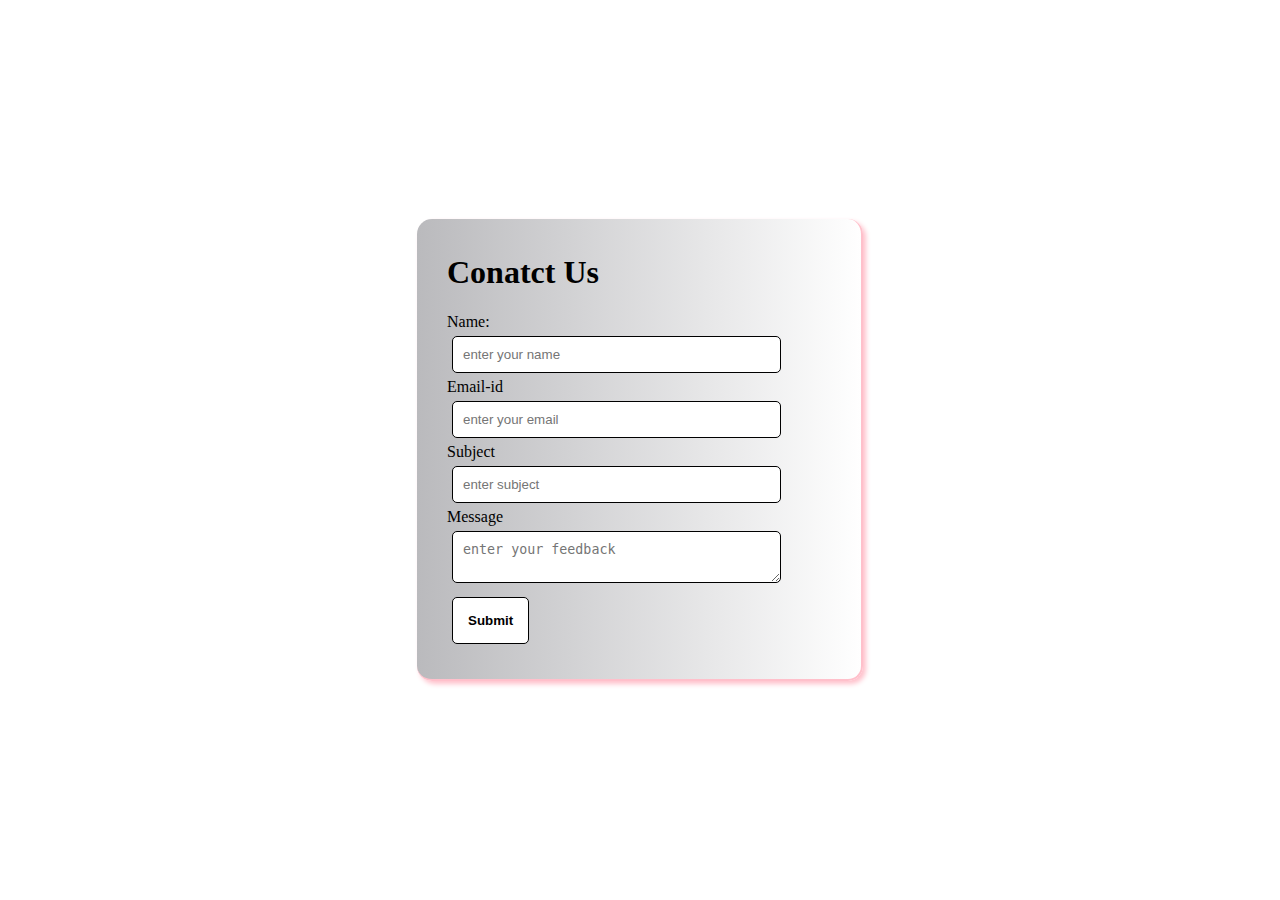
<file: Contact Us Page/index.html>
<!doctype html>
<html>
<head>
<meta charset="utf-8">
<title>Homepage</title>
<link rel="stylesheet" type="text/css" href="style.css">
</head>
<body>

<div class="drag">
<div class="feedback">
<h1 id="form-contact">Conatct Us</h1>
<form action="#">
<label for="name">Name:</label>
<input id="rname" type="text" name="name" placeholder="enter your name">
<label for="email">Email-id</label>
<input id="email" type="email" name="email" placeholder="enter your email">
<label for="subject">Subject</label>
<input id="subject" type="text" name="subject" placeholder="enter subject">
<label for="feedback">Message</label>
<!--we are adding a text area here-->
<textarea placeholder="enter your feedback"></textarea>
<input id="submit" type="submit" name="submit">



</label>
</form>

</body>
</html>
</file>
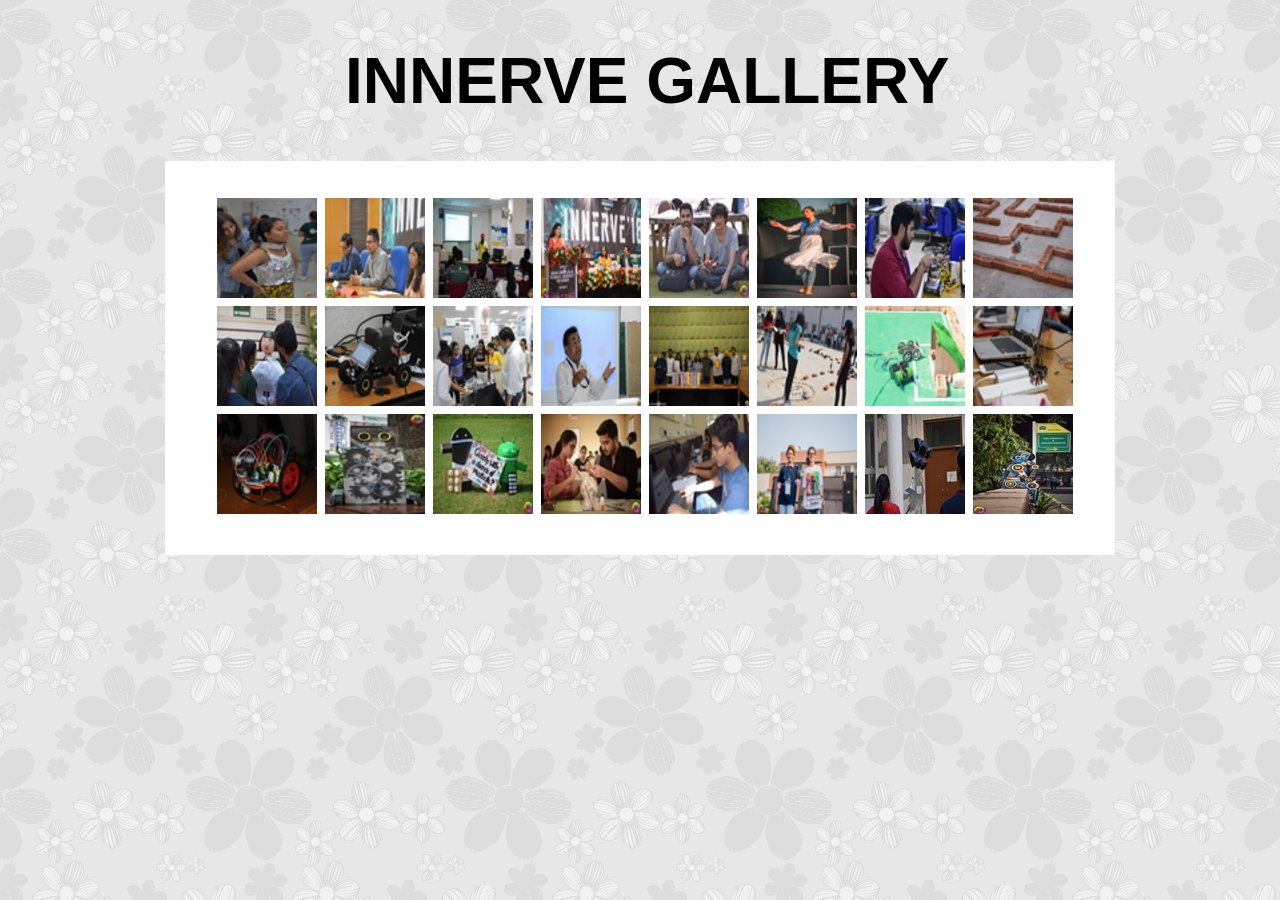
<file: Innerve'19 gallery page/gallery.html>
<!doctype html>
<html>
<head>
<title>Gallery</title>
<link rel="stylesheet" href="gallery.css" type="text/css">
<meta charset="utf-8">

</head>

<body>
<div id="main">
<header>
<div><h1 style="font-size:5vw;">INNERVE GALLERY</h1></div>
</header>


<div id="site_content">
    <div id="gallery" ></div>
	  <div id="thumb-container">
        
<div >

<a href="images/arc-faschion--5-.jpg"><img class="image" src="images/arch-fashion--5-small.jpg"></a>

<a href="images/bhav--1-.jpg"><img class="image" src="images/bhav--1-small.jpg"></a>

<a href="images/codefreeze3.jpg"><img class="image" src="images/codefreeze3small.jpg"></a>

<a href="images/dsc_0061.jpg"><img class="image" src="images/dsc_0061small.jpg"></a>

<a href="images/dsc_0282_edited.jpg"><img class="image" src="images/dsc_0282_editedsmall.jpg"></a>

<a href="images/dsc_0469-1.jpg"><img class="image" src="images/dsc_0469-1small.jpg"></a>

<a href="images/dsc_0968.jpg"><img class="image" src="images/dsc_0968small.jpg"></a>

<a href="images/dsc_1258.jpg"><img class="image" src="images/dsc_1258small.jpg"></a>

<a href="images/dsc_1382.jpg"><img class="image" src="images/dsc_1382small.jpg"></a>

<a href="images/hackathon--1-.jpg"><img class="image" src="images/hackathon--1-small.jpg"></a>

<a href="images/hackathon--7-.jpg"><img class="image" src="images/hackathon--7-small.jpg"></a>

<a href="images/img_0078.jpg"><img class="image" src="images/img_0078small.jpg"></a>

<a href="images/img_0702.jpg"><img class="image" src="images/img_0702small.jpg"></a>

<a href="images/roborace1--3-.jpg"><img class="image" src="images/roborace1--3-small.jpg"></a>

<a href="images/robosoccer2.jpg"><img class="image" src="images/robosoccer2small.jpg"></a>

<a href="images/robotics--4-.jpg"><img class="image" src="images/robotics--4-small.jpg"></a>

<a href="images/robotics--5-.jpg"><img class="image" src="images/robotics--5-small.jpg"></a>

<a href="images/share-from-pixlr-16-.jpg"><img class="image" src="images/share-from-pixlr-16-small.jpg"></a>

<a href="images/share-from-pixlr-28-jpg"><img class="image" src="images/share-from-pixlr-28-small.jpg"></a>

<a href="images/share-from-pixlr-34-.jpg"><img class="image" src="images/share-from-pixlr-34-small.jpg"></a>

<a href="images/technovate--2-.jpg"><img class="image" src="images/technovate--2-small.jpg"></a>

<a href="images/dsc_0293.jpg"><img class="image" src="images/dsc_0293small.jpg"></a>

<a href="images/parachutelaunching--3-.jpg"><img class="image" src="images/parachutelaunching--3-small.jpg"></a>

<a href="images/share-from-pixlr-24-.jpg"><img class="image" src="images/share-from-pixlr-24-small.jpg"></a>
</div>
        
		
		<div id="controls" class="controls "></div>
        
</div>
</div>
</body>
<html>
</file>
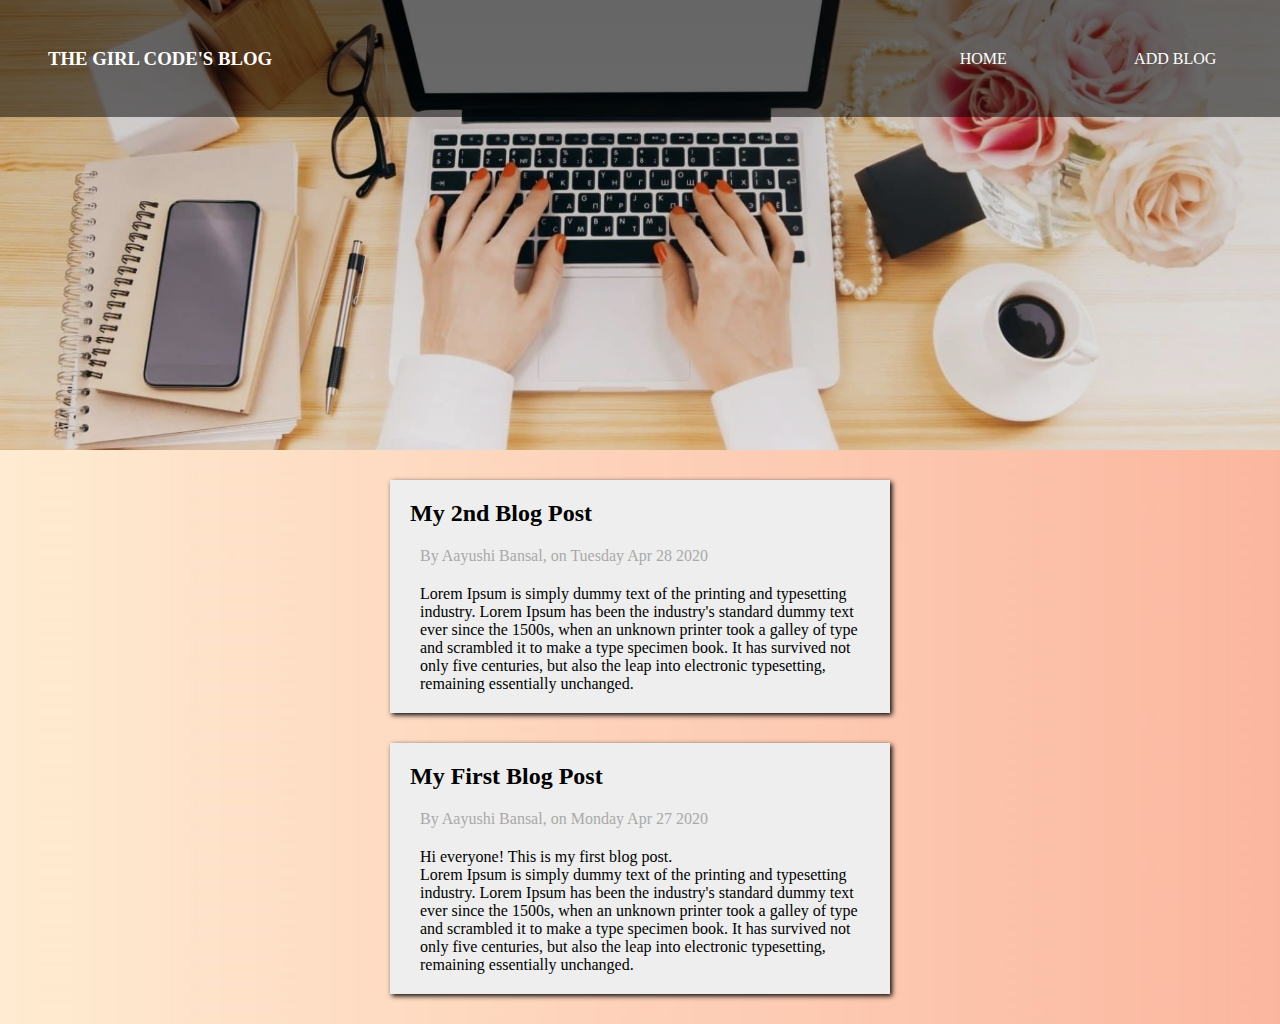
<file: Blog Page/Blog made during html and css workshop held by The Girl Code/blog.html>
<!doctype html>
<head>
<title>Blog Page</title>
<link rel="stylesheet" type="text/css" href="style2.css">

</head>
<body>
	<header>
		<nav>
		
			<div class="company_name">
				<h3>The Girl Code's Blog</h3>
			</div>
			
			<div class="menu">
			<a href="#">Home</a>
			<a href="add_blog.html">Add Blog</a>
			</div>
		
		</nav>
	</header>
	
	<div class="container">
		<div class="blog-wrap">
			<h2>My 2nd Blog Post</h2>
			<div class="publish_date"><p>By Aayushi Bansal, on Tuesday Apr 28 2020</p></div>
			<p>Lorem Ipsum is simply dummy text of the printing and typesetting industry. Lorem Ipsum has been the industry's standard dummy text ever since the 1500s, when an unknown printer took a galley of type and scrambled it to make a type specimen book. It has survived not only five centuries, but also the leap into electronic typesetting, remaining essentially unchanged.</p>
		</div>
		
		<div class="blog-wrap">
			<h2>My First Blog Post</h2>
			<div class="publish_date"><p>By Aayushi Bansal, on Monday Apr 27 2020</p></div>
			<p>Hi everyone! This is my first blog post.</p>
			<p>Lorem Ipsum is simply dummy text of the printing and typesetting industry. Lorem Ipsum has been the industry's standard dummy text ever since the 1500s, when an unknown printer took a galley of type and scrambled it to make a type specimen book. It has survived not only five centuries, but also the leap into electronic typesetting, remaining essentially unchanged.</p>
		</div>
	</div>
</body>
</html>
</file>
<file: Contact Us Page/style.css>
body,html{
	height:100%;
	margin:0;
	padding:0;
	font-family:'Parisienne', 'cursive';
}


.drag{
background:url("https://media.istockphoto.com/photos/christmas-lights-defocused-background-bokeh-gold-blue-picture-id613518332?k=6&m=613518332&s=612x612&w=0&h=Own5MdgJXjNhFd0YUyED1UP3mQsHeNhfML9F-DQYdYw=");
height:100%;
background-position:center;
background-size:cover;
display:flex;
justify-content:center;
align-items:center;
}
.feedback{
padding:30px;
background: linear-gradient(90deg,rgb(186,186,189)0%,rgba(230,237,235,0.011)100%);
font-style:sans-serif;
width:30%;
border-radius:15px;
border-bottom:2px solid pink;
border-right:2px solid pink;
box-shadow:3px 3px 5px pink;
}
@media only screen and (max-width: 768px) {
  .feedback{
    width:60%;
	height:70%;
  }
}
#form-contact{
margin-top:5px;
font-size: 2em;
font-weight:bold;
color:black;
font-family:'Times';
}
#rname, #email, #submit,#subject,textarea{
border:1px solid black;
padding:10px;
margin:5px;
border-radius:5px;	
}
#rname,#email,#subject,textarea{
	width:80%;
}
#submit{
	padding:15px;
	background-color:white;
	font-weight:bold;
}
#submit :hover{
	cursor:pointer;
	background-color:pink;
	color:black;
	border:2px solid white;
}
#rname:focus,email:focus, textarea:focus{
	background-color:#d9d9d9;
	color:black;
	border:2px solid white;
}
	
.content{
overflow:visible;
position:relative;
}
.content:before{
content:"";
position:fixed;
right:0;
left=0;
z-index:-1;
display:block;
background-image:url("https://image.freepik.com/free-psd/abstract-background-design_1297-73.jpg");
background-size:cover;
width:100%;
height:100vh;
filter:blur(5px);
}
.blog-wrap{
width:75%;
max-width:500px;
margin:20px auto;
background-color:#EEE;
padding: 20px;
box-shadow:2px 2px 5px black;	
	
}
.blog-wrap img{
width:100%;
overflow:hidden;
}
.blog-wrap h2{
text-align:center;
margin:10px;
}
.blog-wrap p{
margin:10px;
font-size:1em;
height:100%;
}
</file>
<file: Innerve'19 gallery page/gallery.css>
body { 
  background:  url(images/light.png); 
  }
 h1 { 
 
  font-family:  'Jenna Sue', arial, sans-serif;
  padding: 1px 0 0 180px;
  font-size: 350%;
 
  }
 
/* vertical height of the white box*/  
div.controls {
  height: 35px;
    
 }
 
 /* padding between the white box and the image section*/ 
#thumb-container {
  padding: 35px 35px 0 50px;}
  
#site_content { 
  background: white;}
  
  
/* the white box*/
#main { 
  width: 950px;
  margin: 30px auto;}
  
 .image{

	 padding: 2px 2px 2px 2px;

 }
 @media screen and (max-width:800px) {
  #thumb-container,  #main {
    width:100%; /* The width is 100%, when the viewport is 800px or smaller */
  }
}
</file>
<file: Blog Page/Blog made during html and css workshop held by The Girl Code/style2.css>
*{
	margin:0px;
	padding:0px;
	box-sizing: border-box;
}
	
header{
background-image:linear-gradient(rgba(0,0,0,0.2),rgba(0,0,0,0.1)), url("images/1.jpg");
background-repeat: no-repeat;
background-size:cover;
height:50vh;
width:100%;
background-position: center;
}
nav{
	width:100%;
	height: 13vh;
	display:flex;
	justify-content:space-between;
	align-items:center;
	text-transform: uppercase;
	background-color: rgba(0,0,0,0.5);	
	color:white;
}	
nav .company_name{
	width:25%;
	text-align:center;
}
nav .menu{
	width:30%;
	display:flex;
	justify-content: space-around;
}
nav .menu a{
	text-decoration:none;
	color:white;
}
body{
	background-image: url("images/4.JPG");
	background-repeat:no-repeat;
	background-size:cover;
}
.container{
	margin: 0px;
	padding:0px;
	/*background:#FFE4C4;*/
	
	
}
.blog-wrap{
width:75%;
max-width:500px;
margin: 30px auto;
background-color:#EEE;
padding: 20px;
box-shadow:2px 2px 5px black;	
	
}

.publish_date{
padding: 20px 0px;
color:darkgray;
}

.blog-wrap p{
margin:0px 10px;
font-size:1em;
height:100%;
}
</file>
